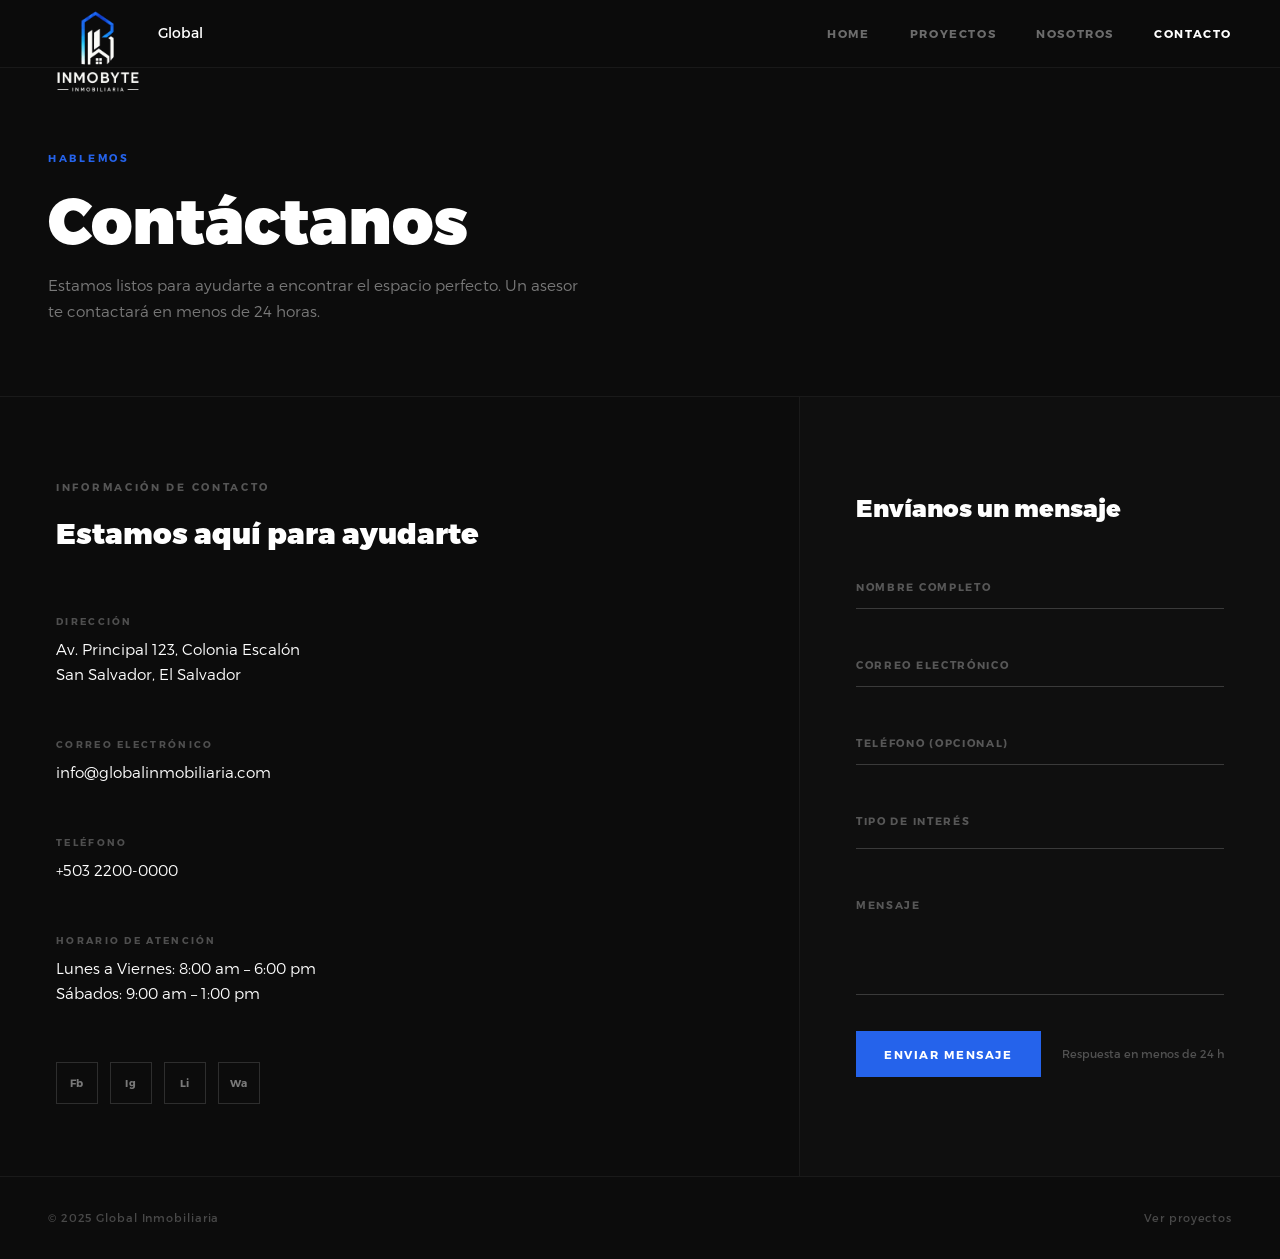
<file: pages/contacto.html>
<!DOCTYPE html>
<html lang="es">
<head>
  <title>Contacto – Global Inmobiliaria</title>
  <meta charset="utf-8">
  <meta name="viewport" content="width=device-width, initial-scale=1">
  <link rel="stylesheet" href="../assets/css/main.css">
  <link rel="stylesheet" href="../assets/css/pages.css">
  <link rel="stylesheet" href="../assets/css/modules/contactPage.css">

</head>
<body>
<header class="pg-header">
  <a class="pg-header__logo" href="../index.html">
    <img src="../assets/img/logo.png" alt="Global">
    <span>Global</span>
  </a>
  <ul class="pg-header__nav">
    <li><a href="../index.html">Home</a></li>
    <li><a href="proyectos.html">Proyectos</a></li>
    <li><a href="nosotros.html">Nosotros</a></li>
    <li><a href="contacto.html" class="is-active">Contacto</a></li>
  </ul>
</header>

<main class="pg-wrap">
  <section class="pg-hero">
    <p class="pg-hero__eyebrow">Hablemos</p>
    <h1 class="pg-hero__title">Contáctanos</h1>
    <p class="pg-hero__sub">Estamos listos para ayudarte a encontrar el espacio perfecto. Un asesor te contactará en menos de 24 horas.</p>
  </section>

  <div class="contact-wrap">
    <!-- Info -->
    <div class="c-info">
      <div>
        <p class="pg-section__eyebrow">Información de contacto</p>
        <h2 class="pg-section__title" style="font-size:1.8rem;margin-bottom:0;">Estamos aquí para ayudarte</h2>
        <div class="c-details">
          <div>
            <p class="c-detail__label">Dirección</p>
            <span class="c-detail__val">Av. Principal 123, Colonia Escalón<br>San Salvador, El Salvador</span>
          </div>
          <div>
            <p class="c-detail__label">Correo electrónico</p>
            <a class="c-detail__val" href="mailto:info@globalinmobiliaria.com">info@globalinmobiliaria.com</a>
          </div>
          <div>
            <p class="c-detail__label">Teléfono</p>
            <a class="c-detail__val" href="tel:+50322000000">+503 2200-0000</a>
          </div>
          <div>
            <p class="c-detail__label">Horario de atención</p>
            <span class="c-detail__val">Lunes a Viernes: 8:00 am – 6:00 pm<br>Sábados: 9:00 am – 1:00 pm</span>
          </div>
        </div>
        <div class="socials">
          <a class="social" href="#0">Fb</a>
          <a class="social" href="#0">Ig</a>
          <a class="social" href="#0">Li</a>
          <a class="social" href="#0">Wa</a>
        </div>
      </div>
    </div>

    <!-- Formulario -->
    <div class="c-form-col">
      <h2>Envíanos un mensaje</h2>
      <form id="contact-form" novalidate>
        <div class="form-group">
          <input type="text" id="nombre" autocomplete="off">
          <label for="nombre">Nombre completo</label>
        </div>
        <div class="form-group">
          <input type="email" id="email" autocomplete="off">
          <label for="email">Correo electrónico</label>
        </div>
        <div class="form-group">
          <input type="tel" id="telefono" autocomplete="off">
          <label for="telefono">Teléfono (opcional)</label>
        </div>
        <div class="form-group">
          <select id="interes">
            <option value="" disabled selected></option>
            <option value="residencial">Residencial</option>
            <option value="comercial">Comercial</option>
            <option value="inversion">Inversión</option>
            <option value="otro">Otro</option>
          </select>
          <label for="interes">Tipo de interés</label>
        </div>
        <div class="form-group">
          <textarea id="mensaje"></textarea>
          <label for="mensaje">Mensaje</label>
        </div>
        <div class="submit-row">
          <button type="submit" class="btn btn--solid">Enviar mensaje</button>
          <span class="submit-note">Respuesta en menos de 24 h</span>
        </div>
        <div class="success-msg" id="success-msg">
          ✓ Mensaje enviado. Un asesor te contactará pronto.
        </div>
      </form>
    </div>
  </div>
</main>

<footer class="pg-footer">
  <span>© 2025 Global Inmobiliaria</span>
  <a href="proyectos.html">Ver proyectos</a>
</footer>

<script src="https://ajax.googleapis.com/ajax/libs/jquery/2.2.4/jquery.min.js"></script>
<script>window.jQuery || document.write('<script src="../assets/js/vendor/jquery-2.2.4.min.js"><\/script>')</script>
<script>
// Label flotante
$('.form-group input, .form-group textarea, .form-group select').on('input change blur', function(){
  $(this).val() ? $(this).addClass('filled') : $(this).removeClass('filled');
});
// Submit demo
$('#contact-form').on('submit', function(e){
  e.preventDefault();
  $('#success-msg').fadeIn();
  this.reset();
  $('.form-group input, .form-group textarea, .form-group select').removeClass('filled');
  setTimeout(function(){ $('#success-msg').fadeOut(); }, 5000);
});
</script>
</body>
</html>
</file>
<file: assets/css/main.css>
/* Main compiled stylesheet kept as the active runtime CSS to avoid visual regressions. */

@font-face {
    font-family: 'Montserrat';
    src: url("fonts/Montserrat-Black.eot");
    src: local("☺"), url("fonts/Montserrat-Black.woff") format("woff"), url("fonts/Montserrat-Black.ttf") format("truetype"), url("fonts/Montserrat-Black.svg") format("svg");
    font-weight: 900;
    font-style: normal
}

@font-face {
    font-family: 'Montserrat';
    src: url("fonts/Montserrat-Bold.eot");
    src: local("☺"), url("fonts/Montserrat-Bold.woff") format("woff"), url("fonts/Montserrat-Bold.ttf") format("truetype"), url("fonts/Montserrat-Bold.svg") format("svg");
    font-weight: 700;
    font-style: normal
}

@font-face {
    font-family: 'Montserrat';
    src: url("fonts/Montserrat-Regular.eot");
    src: local("☺"), url("fonts/Montserrat-Regular.woff") format("woff"), url("fonts/Montserrat-Regular.ttf") format("truetype"), url("fonts/Montserrat-Regular.svg") format("svg");
    font-weight: 400;
    font-style: normal
}

@font-face {
    font-family: 'Montserrat';
    src: url("fonts/Montserrat-Light.eot");
    src: local("☺"), url("fonts/Montserrat-Light.woff") format("woff"), url("fonts/Montserrat-Light.ttf") format("truetype"), url("fonts/Montserrat-Light.svg") format("svg");
    font-weight: 300;
    font-style: normal
}

html {
    font-family: sans-serif;
    -ms-text-size-adjust: 100%;
    -webkit-text-size-adjust: 100%
}

body {
    margin: 0
}

article, aside, details, figcaption, figure, footer, header, hgroup, main, menu, nav, section, summary {
    display: block
}

audio, canvas, progress, video {
    display: inline-block;
    vertical-align: baseline
}

audio:not([controls]) {
    display: none;
    height: 0
}

[hidden], template {
    display: none
}

a {
    background-color: transparent
}

a:active, a:hover {
    outline: 0
}

abbr[title] {
    border-bottom: 1px dotted
}

b, strong {
    font-weight: bold
}

dfn {
    font-style: italic
}

h1 {
    font-size: 2em;
    margin: 0.67em 0
}

mark {
    background: #ff0;
    color: #000
}

small {
    font-size: 80%
}

sub, sup {
    font-size: 75%;
    line-height: 0;
    position: relative;
    vertical-align: baseline
}

sup {
    top: -0.5em
}

sub {
    bottom: -0.25em
}

img {
    border: 0
}

svg:not(:root) {
    overflow: hidden
}

figure {
    margin: 1em 40px
}

hr {
    box-sizing: content-box;
    height: 0
}

pre {
    overflow: auto
}

code, kbd, pre, samp {
    font-family: monospace, monospace;
    font-size: 1em
}

button, input, optgroup, select, textarea {
    color: inherit;
    font: inherit;
    margin: 0
}

button {
    overflow: visible
}

button, select {
    text-transform: none
}

button, html input[type="button"], input[type="reset"], input[type="submit"] {
    -webkit-appearance: button;
    cursor: pointer
}

button[disabled], html input[disabled] {
    cursor: default
}

button::-moz-focus-inner, input::-moz-focus-inner {
    border: 0;
    padding: 0
}

input {
    line-height: normal
}

input[type="checkbox"], input[type="radio"] {
    box-sizing: border-box;
    padding: 0
}

input[type="number"]::-webkit-inner-spin-button, input[type="number"]::-webkit-outer-spin-button {
    height: auto
}

input[type="search"] {
    -webkit-appearance: textfield;
    box-sizing: content-box
}

input[type="search"]::-webkit-search-cancel-button, input[type="search"]::-webkit-search-decoration {
    -webkit-appearance: none
}

fieldset {
    border: 1px solid #c0c0c0;
    margin: 0 2px;
    padding: 0.35em 0.625em 0.75em
}

legend {
    border: 0;
    padding: 0
}

textarea {
    overflow: auto
}

optgroup {
    font-weight: bold
}

table {
    border-collapse: collapse;
    border-spacing: 0
}

td, th {
    padding: 0
}

::-moz-selection {
    background: #FFF498
}

::selection {
    background: #FFF498
}

::-moz-selection {
    background: #FFF498
}

img::-moz-selection {
    background: transparent
}

img::selection {
    background: transparent
}

img::-moz-selection {
    background: transparent
}

body {
    -webkit-tap-highlight-color: #FFF498
}

body {
    background-color: #0c0c0c;
    font-size: 14px;
    line-height: 1.6;
    font-family: "Montserrat", sans-serif;
    color: #fff;
    -webkit-font-smoothing: antialiased;
    -webkit-text-size-adjust: 100%
}

.l-viewport {
    position: relative;
    width: 100%;
    height: 100vh;
    box-shadow: 0 0 45px 5px rgba(0, 0, 0, 0.85);
    overflow: hidden
}

.l-wrapper {
    position: relative;
    width: 1440px;
    max-width: 90%;
    height: 100%;
    margin: 0 auto
}

.l-side-nav {
    position: absolute;
    left: 0;
    display: -webkit-box;
    display: -webkit-flex;
    display: -ms-flexbox;
    display: flex;
    height: 100%;
    -webkit-box-align: center;
    -webkit-align-items: center;
    -ms-flex-align: center;
    align-items: center
}

.l-side-nav::before {
    content: "";
    position: absolute;
    top: 50%;
    left: 0;
    -webkit-transform: translateY(-50%);
    transform: translateY(-50%);
    width: 2px;
    height: 70%;
    max-height: 750px;
    background-color: #555;
    opacity: .35;
    z-index: 10
}

@media (max-width: 1180px) {
    .l-side-nav {
        display: none
    }
}

.l-main-content {
    position: relative;
    width: 100%;
    height: 100%;
    margin: 0;
    padding: 0;
    list-style: none
}

.l-section {
    position: absolute;
    width: 100%;
    height: 100%
}

.device-notification {
    display: none;
    position: fixed;
    top: 0;
    left: 0;
    width: 100%;
    height: 100%;
    -webkit-box-orient: vertical;
    -webkit-box-direction: normal;
    -webkit-flex-direction: column;
    -ms-flex-direction: column;
    flex-direction: column;
    -webkit-box-align: center;
    -webkit-align-items: center;
    -ms-flex-align: center;
    -ms-grid-row-align: center;
    align-items: center;
    -webkit-box-pack: center;
    -webkit-justify-content: center;
    -ms-flex-pack: center;
    justify-content: center;
    background-color: #0c0c0c;
    z-index: 12
}

.device-notification--logo {
    display: -webkit-box;
    display: -webkit-flex;
    display: -ms-flexbox;
    display: flex;
    -webkit-box-align: center;
    -webkit-align-items: center;
    -ms-flex-align: center;
    align-items: center;
    text-decoration: none;
    color: #fff
}

.device-notification--logo p {
    margin: 0 0 0 10px;
    font-size: 16px;
    font-weight: 700;
    text-transform: uppercase
}

.device-notification--logo img {
    width: 30px;
}

.device-notification--message {
    width: 70%;
    margin: 30px 0 0 0;
    font-weight: 700;
    text-align: center
}

@media (max-width: 767px) and (min-width: 601px) and (max-height: 680px) {
    .device-notification {
        display: -webkit-box;
        display: -webkit-flex;
        display: -ms-flexbox;
        display: flex
    }
}

@media (max-width: 600px) and (min-width: 480px) and (max-height: 580px) {
    .device-notification {
        display: -webkit-box;
        display: -webkit-flex;
        display: -ms-flexbox;
        display: flex
    }
}

@media (max-width: 736px) and (min-width: 360px) and (orientation: landscape) {
    .device-notification {
        display: -webkit-box;
        display: -webkit-flex;
        display: -ms-flexbox;
        display: flex
    }
}

@media (max-width: 359px) {
    .device-notification {
        display: -webkit-box;
        display: -webkit-flex;
        display: -ms-flexbox;
        display: flex
    }
}

.section {
    opacity: 0;
    visibility: hidden;
    -webkit-transition: opacity .4s ease-in-out, visibility 0s .4s;
    transition: opacity .4s ease-in-out, visibility 0s .4s
}

.section--is-active {
    opacity: 1;
    visibility: visible;
    z-index: 1;
    -webkit-transition: opacity .4s ease-in-out .4s;
    transition: opacity .4s ease-in-out .4s
}

.section--next {
    -webkit-transform: translateY(-45px);
    transform: translateY(-45px);
    -webkit-transition: -webkit-transform .4s ease-in-out;
    transition: -webkit-transform .4s ease-in-out;
    transition: transform .4s ease-in-out;
    transition: transform .4s ease-in-out, -webkit-transform .4s ease-in-out
}

.section--prev {
    -webkit-transform: translateY(45px);
    transform: translateY(45px);
    -webkit-transition: -webkit-transform .4s ease-in-out;
    transition: -webkit-transform .4s ease-in-out;
    transition: transform .4s ease-in-out;
    transition: transform .4s ease-in-out, -webkit-transform .4s ease-in-out
}

.header {
    position: absolute;
    top: 0;
    left: 0;
    display: -webkit-box;
    display: -webkit-flex;
    display: -ms-flexbox;
    display: flex;
    width: 100%;
    height: 70px;
    -webkit-box-align: center;
    -webkit-align-items: center;
    -ms-flex-align: center;
    align-items: center;
    -webkit-box-pack: justify;
    -webkit-justify-content: space-between;
    -ms-flex-pack: justify;
    justify-content: space-between;
    z-index: 10
}

.header--logo {
    display: -webkit-box;
    display: -webkit-flex;
    display: -ms-flexbox;
    display: flex;
    -webkit-box-align: center;
    -webkit-align-items: center;
    -ms-flex-align: center;
    align-items: center;
    text-decoration: none;
    color: #fff
}

.header--logo p {
    margin: 0 0 0 10px;
    font-size: 16px;
    font-weight: 700;
    text-transform: uppercase
}
.header--logo img{
    width: 100px;
    padding-top:40px;
}

.header--nav-toggle {
    display: -webkit-box;
    display: -webkit-flex;
    display: -ms-flexbox;
    display: flex;
    width: 50px;
    height: 50px;
    -webkit-box-orient: vertical;
    -webkit-box-direction: normal;
    -webkit-flex-direction: column;
    -ms-flex-direction: column;
    flex-direction: column;
    -webkit-box-align: center;
    -webkit-align-items: center;
    -ms-flex-align: center;
    align-items: center;
    -webkit-box-pack: center;
    -webkit-justify-content: center;
    -ms-flex-pack: center;
    justify-content: center;
    cursor: pointer
}

.header--nav-toggle span, .header--nav-toggle::before, .header--nav-toggle::after {
    content: "";
    position: relative;
    width: 16px;
    height: 2px;
    background-color: #fff
}

.header--nav-toggle::before {
    bottom: 5px;
    width: 23px
}

.header--nav-toggle::after {
    top: 5px;
    width: 23px
}

.header--cta {
    position: absolute;
    top: 50%;
    left: 50%;
    -webkit-transform: translate(-50%, -50%);
    transform: translate(-50%, -50%);
    padding: 0 20px;
    line-height: 30px;
    text-decoration: none;
    color: #fff;
    font-weight: 700;
    text-transform: uppercase;
    background-color: #0f33ff;
    border: none;
    opacity: 0;
    visibility: hidden;
    -webkit-transition: opacity .4s ease-in-out, visibility 0s .4s;
    transition: opacity .4s ease-in-out, visibility 0s .4s
}

.header--cta:focus {
    outline: none
}

.header--cta.is-active {
    opacity: 1;
    visibility: visible;
    -webkit-transition: opacity .4s ease-in-out .4s;
    transition: opacity .4s ease-in-out .4s
}

@media (max-width: 767px) {
    .header--cta {
        display: none
    }
}

.side-nav {
    position: relative;
    display: -webkit-box;
    display: -webkit-flex;
    display: -ms-flexbox;
    display: flex;
    width: 100px;
    height: 70%;
    max-height: 750px;
    -webkit-box-orient: vertical;
    -webkit-box-direction: normal;
    -webkit-flex-direction: column;
    -ms-flex-direction: column;
    flex-direction: column;
    -webkit-justify-content: space-around;
    -ms-flex-pack: distribute;
    justify-content: space-around;
    margin: 0;
    padding: 0;
    list-style-position: inside;
    z-index: 10
}

.side-nav > li {
    position: relative;
    top: -5px;
    color: #fff;
    font-size: 6px;
    cursor: pointer
}

.side-nav > li span {
    position: relative;
    top: 3px;
    left: 10px;
    color: #fff;
    font-size: 14px;
    font-weight: 300;
    opacity: 0;
    visibility: hidden
}

.side-nav > li::before {
    position: absolute;
    top: 3px;
    left: 10px;
    color: #555;
    font-size: 14px;
    font-weight: 300
}

.side-nav li:nth-child(1)::before {
    content: "01"
}

.side-nav li:nth-child(2)::before {
    content: "02"
}

.side-nav li:nth-child(3)::before {
    content: "03"
}

.side-nav li:nth-child(4)::before {
    content: "04"
}

.side-nav li:nth-child(5)::before {
    content: "05"
}

.side-nav li.is-active {
    color: #0f33ff;
    -webkit-transition: color .4s ease-in-out;
    transition: color .4s ease-in-out
}

.side-nav li.is-active span {
    opacity: 1;
    visibility: visible;
    -webkit-transition: opacity .4s ease-in-out;
    transition: opacity .4s ease-in-out
}

.side-nav li.is-active::before {
    left: -33px;
    color: #fff
}

.intro {
    position: relative;
    display: -webkit-box;
    display: -webkit-flex;
    display: -ms-flexbox;
    display: flex;
    width: 900px;
    max-width: 75%;
    height: 100%;
    -webkit-box-orient: vertical;
    -webkit-box-direction: normal;
    -webkit-flex-direction: column;
    -ms-flex-direction: column;
    flex-direction: column;
    -webkit-box-pack: center;
    -webkit-justify-content: center;
    -ms-flex-pack: center;
    justify-content: center;
    margin: 0 auto
}

@media (max-width: 1180px) {
    .intro {
        max-width: 100%
    }
}

.intro--banner {
    position: relative;
    height: 475px
}

.intro--banner::before {
    content: "";
    position: absolute;
    bottom: 20px;
    left: -15px;
    right: 0;
    height: 2px;
    background-color: #282828
}

.intro--banner::after {
    content: "";
    position: absolute;
    bottom: 18px;
    left: 0;
    width: 30px;
    height: 4px;
    background-color: #0f33ff
}

.intro--banner h1 {
    position: relative;
    font-size: 68px;
    font-weight: 900;
    line-height: 1;
    z-index: 1
}

.intro--banner button {
    position: relative;
    padding: 5px 17px 5px 12px;
    font-weight: 700;
    text-transform: uppercase;
    background-color: transparent;
    border: none
}

.intro--banner button .btn-background {
    position: absolute;
    top: 0;
    left: 23px;
    right: 0;
    height: 100%;
    background-color: #0f33ff;
    z-index: -1;
    -webkit-transition: left .2s ease-in-out;
    transition: left .2s ease-in-out
}

.intro--banner button:hover .btn-background {
    left: 0
}

.intro--banner button:focus {
    outline: none
}

.intro--banner button svg {
    position: relative;
    left: 5px;
    width: 15px;
    fill: #fff
}

.intro--banner img {
    position: absolute;
    bottom: 21px;
    right: -12px;
    width: 600px;
    max-width: 50vw;
    height: auto;
    object-fit: contain;
}

.intro--options {
    display: -webkit-box;
    display: -webkit-flex;
    display: -ms-flexbox;
    display: flex;
    -webkit-box-pack: justify;
    -webkit-justify-content: space-between;
    -ms-flex-pack: justify;
    justify-content: space-between;
    margin: 0;
    padding: 0;
    list-style: none
}

.intro--options > a {
    max-width: 250px;
    text-decoration: none;
    color: #FFFFFF;
    -webkit-transition: color .2s ease-in-out;
    transition: color .2s ease-in-out
}

.intro--options > a:hover {
    color: #6479f0
}

.intro--options h3 {
    font-size: 16px;
    text-transform: uppercase
}

.intro--options p {
    margin-bottom: 0
}

@media (max-width: 900px) {
    .intro--banner {
        height: 380px
    }

    .intro--banner h1 {
        font-size: 55px
    }

    .intro--banner img {
        width: 430px
    }

    .intro--options > a {
        margin-right: 30px
    }

    .intro--options > a:last-child {
        margin-right: 0
    }
}

@media (max-width: 767px) {
    .intro--banner {
        height: 305px
    }

    .intro--banner h1 {
        font-size: 44px
    }

    .intro--banner img {
        width: 330px
    }

    .intro--options {
        display: block
    }

    .intro--options > a {
        display: block;
        max-width: 100%;
        margin: 0 0 30px 0
    }

    .intro--options > a:last-child {
        margin-bottom: 0
    }
}

@media (max-width: 600px) {
    .intro--banner {
        height: 360px
    }

    .intro--banner h1 {
        font-size: 55px
    }

    .intro--banner img {
        display: none
    }
}

@media (max-width: 600px) and (max-height: 750px) {
    .intro--banner {
        height: auto
    }

    .intro--banner::before, .intro--banner::after {
        display: none
    }

    .intro--banner h1 {
        margin-top: 0
    }

    .intro--options {
        display: none
    }
}

.work {
    position: relative;
    display: -webkit-box;
    display: -webkit-flex;
    display: -ms-flexbox;
    display: flex;
    width: 960px;
    max-width: 80%;
    height: 100%;
    -webkit-box-orient: vertical;
    -webkit-box-direction: normal;
    -webkit-flex-direction: column;
    -ms-flex-direction: column;
    flex-direction: column;
    -webkit-box-pack: center;
    -webkit-justify-content: center;
    -ms-flex-pack: center;
    justify-content: center;
    margin: 0 auto
}

@media (max-width: 1180px) {
    .work {
        max-width: 100%
    }
}

.work h2 {
    margin: 0 0 20px 0;
    font-size: 30px;
    text-align: center
}

.work--lockup {
    position: relative
}

.work--lockup .slider {
    position: relative;
    display: -webkit-box;
    display: -webkit-flex;
    display: -ms-flexbox;
    display: flex;
    width: 80%;
    margin: 0 auto;
    padding: 0;
    list-style: none
}

.work--lockup .slider--item {
    position: absolute;
    display: none;
    text-align: center
}

.work--lockup .slider--item a {
    text-decoration: none;
    color: #858585
}

.work--lockup .slider--item-title {
    margin-top: 10px;
    font-size: 12px;
    font-weight: 700;
    text-transform: uppercase
}

.work--lockup .slider--item-description {
    display: none;
    max-width: 250px;
    margin: 0 auto
}

.work--lockup .slider--item-image {
    width: 150px;
    height: 150px;
    margin: 0 auto;
    border-radius: 50%;
    overflow: hidden
}

.work--lockup .slider--item-image img {
    width: 100%
}

.work--lockup .slider--item-left {
    top: 50%;
    left: 0;
    -webkit-transform: translateY(-50%);
    transform: translateY(-50%);
    display: block
}

.work--lockup .slider--item-right {
    top: 50%;
    right: 0;
    -webkit-transform: translateY(-50%);
    transform: translateY(-50%);
    display: block
}

.work--lockup .slider--item-center {
    position: relative;
    top: 30px;
    left: 50%;
    -webkit-transform: translateX(-50%);
    transform: translateX(-50%);
    display: block
}

.work--lockup .slider--item-center a {
    color: #fff
}

.work--lockup .slider--item-center .slider--item-title {
    margin-top: 25px;
    font-size: 16px
}

.work--lockup .slider--item-center .slider--item-description {
    display: block
}

.work--lockup .slider--item-center .slider--item-image {
    width: 300px;
    height: 300px
}

.work--lockup .slider--next, .work--lockup .slider--prev {
    position: absolute;
    top: 160px;
    display: -webkit-box;
    display: -webkit-flex;
    display: -ms-flexbox;
    display: flex;
    width: 50px;
    height: 50px;
    -webkit-box-align: center;
    -webkit-align-items: center;
    -ms-flex-align: center;
    align-items: center;
    -webkit-box-pack: center;
    -webkit-justify-content: center;
    -ms-flex-pack: center;
    justify-content: center;
    background-color: #282828;
    border-radius: 50%;
    cursor: pointer
}

.work--lockup .slider--next svg, .work--lockup .slider--prev svg {
    width: 20px;
    fill: #fff
}

.work--lockup .slider--next {
    right: 0
}

.work--lockup .slider--prev {
    left: 0
}

@media (max-width: 900px) {
    .work--lockup .slider--item-image {
        width: 120px;
        height: 120px
    }

    .work--lockup .slider--item-center .slider--item-image {
        width: 240px;
        height: 240px
    }

    .work--lockup .slider--next, .work--lockup .slider--prev {
        top: 130px
    }
}

@media (max-width: 767px) {
    .work--lockup .slider {
        width: 75%
    }

    .work--lockup .slider--item-image {
        width: 90px;
        height: 90px
    }

    .work--lockup .slider--item-center .slider--item-image {
        width: 190px;
        height: 190px
    }

    .work--lockup .slider--next, .work--lockup .slider--prev {
        top: 105px
    }
}

@media (max-width: 600px) {
    .work--lockup .slider {
        width: auto
    }

    .work--lockup .slider--item-left, .work--lockup .slider--item-right {
        display: none
    }
}

.about {
    position: relative;
    display: -webkit-box;
    display: -webkit-flex;
    display: -ms-flexbox;
    display: flex;
    width: 900px;
    max-width: 75%;
    height: 100%;
    -webkit-box-orient: vertical;
    -webkit-box-direction: normal;
    -webkit-flex-direction: column;
    -ms-flex-direction: column;
    flex-direction: column;
    -webkit-box-pack: center;
    -webkit-justify-content: center;
    -ms-flex-pack: center;
    justify-content: center;
    margin: 0 auto
}

@media (max-width: 1180px) {
    .about {
        max-width: 100%
    }
}

.about--banner {
    position: relative;
    height: 475px
}

.about--banner::before {
    content: "";
    position: absolute;
    top: 20px;
    left: 200px;
    -webkit-transform: rotate(-25deg);
    transform: rotate(-25deg);
    border: 5px solid #0f33ff;
    border-right-color: transparent;
    border-bottom-color: transparent
}

.about--banner::after {
    content: "";
    position: absolute;
    top: 75px;
    left: 400px;
    -webkit-transform: rotate(45deg);
    transform: rotate(45deg);
    width: 10px;
    height: 10px;
    background-color: #0f33ff
}

.about--banner h2 {
    position: relative;
    margin-top: 35px;
    font-size: 68px;
    font-weight: 900;
    line-height: 1;
    z-index: 1
}

.about--banner h2::before {
    content: "";
    position: absolute;
    top: 60px;
    left: 268px;
    width: 30px;
    height: 30px;
    background-color: #0f33ff;
    border-radius: 50%
}

.about--banner h2::after {
    content: "";
    position: absolute;
    top: 255px;
    left: 255px;
    width: 10px;
    height: 10px;
    background-color: #0f33ff
}

.about--banner a {
    padding: 5px 17px 5px 0;
    text-decoration: none;
    color: #fff;
    font-weight: 700;
    text-transform: uppercase;
    background-color: transparent
}

.about--banner a:hover svg {
    left: 10px
}

.about--banner a svg {
    position: relative;
    left: 5px;
    width: 15px;
    fill: #fff;
    -webkit-transition: left .2s ease-in-out;
    transition: left .2s ease-in-out
}

.about--banner img {
    position: absolute;
    bottom: -90px;
    right: -12px;
    width: 600px;
    max-width: 50vw;
    height: auto;
    object-fit: contain;
}

.about--options {
    display: -webkit-box;
    display: -webkit-flex;
    display: -ms-flexbox;
    display: flex;
    max-width: 600px;
    -webkit-box-pack: justify;
    -webkit-justify-content: space-between;
    -ms-flex-pack: justify;
    justify-content: space-between;
    margin: 0;
    padding: 0;
    list-style: none
}

.about--options > a {
    position: relative;
    width: 150px;
    height: 75px;
    text-decoration: none;
    color: #fff;
    border: 10px solid #0f33ff;
    background-position: center;
    background-size: cover;
    background-repeat: no-repeat
}

.about--options > a:nth-child(1) {
    background-image: url("../img/about1.jpg")
}

.about--options > a:nth-child(2) {
    background-image: url("../img/about2.jpg")
}

.about--options > a:nth-child(3) {
    background-image: url("../img/about3.jpg")
}

.about--options > a:hover h3 {
    bottom: -50px
}

.about--options h3 {
    position: absolute;
    bottom: -38px;
    left: 10px;
    font-size: 16px;
    text-transform: uppercase;
    -webkit-transition: bottom .2s ease-in-out, left .2s ease-in-out;
    transition: bottom .2s ease-in-out, left .2s ease-in-out
}

@media (max-width: 767px) {
    .about--banner {
        height: 305px
    }

    .about--banner::before {
        top: 0;
        left: 125px
    }

    .about--banner::after {
        top: 35px;
        left: 260px
    }

    .about--banner h2 {
        margin-top: 10px;
        font-size: 44px
    }

    .about--banner h2::before {
        top: 28px;
        left: 168px
    }

    .about--banner h2::after {
        top: 163px;
        left: 163px
    }

    .about--banner img {
        width: 315px
    }
}

@media (max-width: 600px) {
    .about--banner {
        height: auto
    }

    .about--banner::before {
        left: 155px
    }

    .about--banner::after {
        left: 310px
    }

    .about--banner h2 {
        margin-top: 0;
        font-size: 55px
    }

    .about--banner h2::before {
        top: 43px;
        left: 214px
    }

    .about--banner h2::after {
        top: 205px;
        left: 205px
    }

    .about--banner img {
        display: none
    }

    .about--options {
        display: none
    }
}

.contact {
    position: fixed;
    top: 0;
    left: 0;
    width: 100%;
    height: 100%;
    background-image: url("../img/map-El-Salvador.png");
    background-position: center;
    background-size: cover;
    background-repeat: no-repeat
}

.contact--lockup {
    position: relative;
    display: -webkit-box;
    display: -webkit-flex;
    display: -ms-flexbox;
    display: flex;
    width: 900px;
    max-width: 75%;
    height: 100%;
    -webkit-box-align: center;
    -webkit-align-items: center;
    -ms-flex-align: center;
    align-items: center;
    -webkit-box-pack: end;
    -webkit-justify-content: flex-end;
    -ms-flex-pack: end;
    justify-content: flex-end;
    margin: 0 auto
}

@media (max-width: 1180px) {
    .contact--lockup {
        max-width: 90%
    }
}

@media (max-width: 767px) {
    .contact--lockup {
        -webkit-box-pack: center;
        -webkit-justify-content: center;
        -ms-flex-pack: center;
        justify-content: center
    }
}

.contact--lockup .modal {
    padding: 45px 45px;
    text-align: center;
    background-color: #0c0c0c;
    box-shadow: 0 0 30px 0 rgba(0, 0, 0, 0.75)
}

.contact--lockup .modal--information p, .contact--lockup .modal--information a {
    display: block;
    margin: 14px 0;
    text-decoration: none;
    color: #fff;
    font-weight: 700
}

.contact--lockup .modal--information p {
    margin-top: 0
}

.contact--lockup .modal--options {
    margin: 0;
    padding: 0;
    list-style: none
}

.contact--lockup .modal--options > li {
    width: 130px;
    margin: 0 auto 25px auto
}

.contact--lockup .modal--options li:nth-child(1) {
    background-color: #1769ff
}

.contact--lockup .modal--options li:nth-child(2) {
    background-color: #ea4c89
}

.contact--lockup .modal--options li:nth-child(3) {
    margin-bottom: 0;
    background-color: #0f33ff;
    text-transform: uppercase
}

.contact--lockup .modal--options a {
    display: block;
    width: 100%;
    padding: 8px 0;
    text-decoration: none;
    color: #fff;
    font-weight: 700
}

.hire {
    position: relative;
    display: -webkit-box;
    display: -webkit-flex;
    display: -ms-flexbox;
    display: flex;
    width: 700px;
    max-width: 75%;
    height: 100%;
    -webkit-box-orient: vertical;
    -webkit-box-direction: normal;
    -webkit-flex-direction: column;
    -ms-flex-direction: column;
    flex-direction: column;
    -webkit-box-pack: center;
    -webkit-justify-content: center;
    -ms-flex-pack: center;
    justify-content: center;
    margin: 0 auto
}

@media (max-width: 1180px) {
    .hire {
        max-width: 100%
    }
}

.hire h2 {
    margin: 0 0 20px 0;
    font-size: 30px;
    text-align: center
}

.work-request {
    display: -webkit-box;
    display: -webkit-flex;
    display: -ms-flexbox;
    display: flex;
    width: 100%;
    -webkit-box-orient: vertical;
    -webkit-box-direction: normal;
    -webkit-flex-direction: column;
    -ms-flex-direction: column;
    flex-direction: column;
    -webkit-box-align: center;
    -webkit-align-items: center;
    -ms-flex-align: center;
    align-items: center;
    color: #fff
}

.work-request input[type="submit"] {
    width: 400px;
    max-width: 100%;
    line-height: 50px;
    font-size: 16px;
    font-weight: 700;
    text-transform: uppercase;
    background-color: #0f33ff;
    border: none;
    border-radius: 0
}

.work-request input[type="submit"]:focus {
    outline: none
}

.work-request--options {
    display: -webkit-box;
    display: -webkit-flex;
    display: -ms-flexbox;
    display: flex;
    width: 100%;
    -webkit-box-orient: vertical;
    -webkit-box-direction: normal;
    -webkit-flex-direction: column;
    -ms-flex-direction: column;
    flex-direction: column;
    -webkit-box-align: center;
    -webkit-align-items: center;
    -ms-flex-align: center;
    align-items: center;
    margin: 30px 0
}

.work-request--options .options-a {
    display: -webkit-box;
    display: -webkit-flex;
    display: -ms-flexbox;
    display: flex;
    width: 100%;
    -webkit-box-pack: justify;
    -webkit-justify-content: space-between;
    -ms-flex-pack: justify;
    justify-content: space-between
}

.work-request--options .options-b {
    display: -webkit-box;
    display: -webkit-flex;
    display: -ms-flexbox;
    display: flex;
    width: 72%;
    -webkit-flex-wrap: wrap;
    -ms-flex-wrap: wrap;
    flex-wrap: wrap;
    -webkit-justify-content: space-around;
    -ms-flex-pack: distribute;
    justify-content: space-around
}

.work-request--options label {
    display: block;
    width: 200px;
    margin-bottom: 30px;
    line-height: 50px;
    font-size: 16px;
    font-weight: 700;
    text-align: center;
    border: 2px solid #fff;
    cursor: pointer;
    -webkit-transition: background-color .2s ease-in-out, border-color .2s ease-in-out;
    transition: background-color .2s ease-in-out, border-color .2s ease-in-out
}

.work-request--options label svg {
    position: relative;
    left: -5px;
    width: 0;
    fill: #fff;
    -webkit-transition: width .2s ease-in-out;
    transition: width .2s ease-in-out
}

.work-request--options input[type="checkbox"] {
    display: none
}

.work-request--options input[type="checkbox"]:checked + label {
    background-color: #0f33ff;
    border-color: #0f33ff
}

.work-request--options input[type="checkbox"]:checked + label svg {
    width: 15px
}

.work-request--information {
    display: -webkit-box;
    display: -webkit-flex;
    display: -ms-flexbox;
    display: flex;
    width: 100%;
    -webkit-box-pack: justify;
    -webkit-justify-content: space-between;
    -ms-flex-pack: justify;
    justify-content: space-between;
    margin-bottom: 60px
}

.work-request--information .information-name, .work-request--information .information-email {
    position: relative;
    width: 45%;
    height: 50px;
    font-size: 30px;
    font-weight: 300
}

.work-request--information input[type="text"], .work-request--information input[type="email"] {
    width: 100%;
    padding: 0 0 5px 0;
    background-color: transparent;
    border: none;
    border-bottom: 1px solid #fff;
    border-radius: 0
}

.work-request--information input[type="text"]:focus, .work-request--information input[type="email"]:focus {
    outline: none;
    background-color: #0c0c0c
}

.work-request--information label {
    position: absolute;
    top: 0;
    left: 0;
    pointer-events: none;
    -webkit-transition: top .2s ease-in-out, font-size .2s ease-in-out;
    transition: top .2s ease-in-out, font-size .2s ease-in-out
}

.work-request--information input:focus + label, .work-request--information input.has-value + label {
    top: -15px;
    font-size: 14px
}

@media (max-width: 767px) {
    .work-request--options {
        -webkit-box-orient: horizontal;
        -webkit-box-direction: normal;
        -webkit-flex-direction: row;
        -ms-flex-direction: row;
        flex-direction: row;
        -webkit-justify-content: space-around;
        -ms-flex-pack: distribute;
        justify-content: space-around
    }

    .work-request--options .options-a, .work-request--options .options-b {
        display: block;
        width: auto
    }
}

@media (max-width: 600px) {
    .work-request--options {
        margin: 20px 0
    }
}

@media (max-width: 600px) and (max-width: 415px) {
    .work-request--options {
        -webkit-box-pack: justify;
        -webkit-justify-content: space-between;
        -ms-flex-pack: justify;
        justify-content: space-between
    }
}

@media (max-width: 600px) {
    .work-request--options label {
        width: 150px;
        margin-bottom: 15px;
        font-size: 14px
    }

    .work-request--options input[type="checkbox"]:checked + label svg {
        width: 12px
    }

    .work-request--information {
        margin-bottom: 30px
    }

    .work-request--information .information-name, .work-request--information .information-email {
        height: 40px;
        font-size: 24px
    }
}

.perspective {
    position: relative;
    width: 100%;
    height: 100%;
    overflow: hidden
}

.perspective--modalview {
    position: fixed;
    -webkit-perspective: 1500px;
    perspective: 1500px
}

.container {
    position: relative;
    -webkit-transform: translateZ(0) translateX(0) rotateY(0deg);
    transform: translateZ(0) translateX(0) rotateY(0deg);
    min-height: 100%;
    outline: 30px solid #0f33ff;
    -webkit-transition: -webkit-transform .4s;
    transition: -webkit-transform .4s;
    transition: transform .4s;
    transition: transform .4s, -webkit-transform .4s
}

.modalview .container {
    position: absolute;
    width: 100%;
    height: 100%;
    overflow: hidden;
    -webkit-backface-visibility: hidden;
    backface-visibility: hidden
}

.effect-rotate-left .container {
    -webkit-transform-origin: 0% 50%;
    transform-origin: 0% 50%;
    -webkit-transition: -webkit-transform .4s;
    transition: -webkit-transform .4s;
    transition: transform .4s;
    transition: transform .4s, -webkit-transform .4s
}

.effect-rotate-left--animate .container {
    -webkit-transform: translateZ(-1800px) translateX(-50%) rotateY(45deg);
    transform: translateZ(-1800px) translateX(-50%) rotateY(45deg);
    outline: 30px solid #0f33ff
}

.outer-nav {
    position: absolute;
    top: 50%;
    left: 55%;
    -webkit-transform: translateY(-50%);
    transform: translateY(-50%);
    -webkit-transform-style: preserve-3d;
    transform-style: preserve-3d;
    margin: 0;
    padding: 0;
    list-style: none;
    text-align: center;
    visibility: hidden;
    -webkit-transition: visibility 0s .2s;
    transition: visibility 0s .2s
}

.outer-nav.is-vis {
    visibility: visible
}

.outer-nav--return {
    position: absolute;
    top: 0;
    left: 0;
    width: 100%;
    height: 100%;
    display: none;
    cursor: pointer;
    z-index: 11
}

.outer-nav--return.is-vis {
    display: block
}

.outer-nav > li {
    -webkit-transform-style: preserve-3d;
    transform-style: preserve-3d;
    -webkit-transform: translateX(350px) translateZ(-1000px);
    transform: translateX(350px) translateZ(-1000px);
    font-size: 55px;
    font-weight: 900;
    opacity: 0;
    cursor: pointer;
    -webkit-transition: opacity .2s, -webkit-transform .2s;
    transition: opacity .2s, -webkit-transform .2s;
    transition: transform .2s, opacity .2s;
    transition: transform .2s, opacity .2s, -webkit-transform .2s
}

.outer-nav > li.is-vis {
    -webkit-transform: translateX(0) translateZ(0);
    transform: translateX(0) translateZ(0);
    opacity: 1;
    -webkit-transition: opacity .4s, -webkit-transform .4s;
    transition: opacity .4s, -webkit-transform .4s;
    transition: transform .4s, opacity .4s;
    transition: transform .4s, opacity .4s, -webkit-transform .4s
}

.outer-nav > li::before {
    content: "";
    position: absolute;
    top: 50%;
    left: 50%;
    -webkit-transform: translate(-50%, -25%);
    transform: translate(-50%, -25%);
    width: 110%;
    height: 15px;
    opacity: 0;
    background-color: #0f33ff
}

.outer-nav > li.is-active::before {
    opacity: 1
}

@media (max-width: 767px) {
    .outer-nav > li {
        font-size: 44px
    }
}

@media (max-width: 600px) {
    .outer-nav > li {
        font-size: 34px
    }
}

.outer-nav li.is-vis:nth-child(2) {
    -webkit-transition-delay: .04s;
    transition-delay: .04s
}

.outer-nav li.is-vis:nth-child(3) {
    -webkit-transition-delay: .08s;
    transition-delay: .08s
}

.outer-nav li.is-vis:nth-child(4) {
    -webkit-transition-delay: .12s;
    transition-delay: .12s
}

.outer-nav li.is-vis:nth-child(5) {
    -webkit-transition-delay: .16s;
    transition-delay: .16s
}
</file>
<file: assets/css/pages.css>
/* =============================================
   ESTILOS COMPARTIDOS – PÁGINAS INTERIORES
   ============================================= */
*, *::before, *::after { box-sizing: border-box; }

body {
  background: #0c0c0c;
  color: #fff;
  font-family: 'Montserrat', sans-serif;
  -webkit-font-smoothing: antialiased;
  margin: 0;
}

/* ── HEADER FIJO ── */
.pg-header {
  position: fixed;
  top: 0; left: 0; right: 0;
  z-index: 200;
  display: flex;
  align-items: center;
  justify-content: space-between;
  height: 68px;
  padding: 0 48px;
  background: rgba(12,12,12,.94);
  backdrop-filter: blur(10px);
  border-bottom: 1px solid rgba(255,255,255,.06);
}
.pg-header__logo {
  display: flex;
  align-items: center;
  gap: 10px;
  text-decoration: none;
  color: #fff;
}
.pg-header__logo img { width: 100px; padding-top:40px; }
/*.pg-header__logo span {
  font-size: .8rem;
  font-weight: 700;
  letter-spacing: .16em;
  text-transform: uppercase;
}*/
.pg-header__nav {
  display: flex;
  align-items: center;
  gap: 40px;
  list-style: none;
  margin: 0; padding: 0;
}
.pg-header__nav a {
  font-size: .72rem;
  font-weight: 700;
  letter-spacing: .14em;
  text-transform: uppercase;
  color: rgba(255,255,255,.4);
  text-decoration: none;
  transition: color .2s;
}
.pg-header__nav a:hover,
.pg-header__nav a.is-active { color: #fff; }

/* ── CONTENIDO ── */
.pg-wrap { padding-top: 68px; min-height: 100vh; }

/* ── HERO DE PÁGINA ── */
.pg-hero {
  padding: 72px 48px 56px;
  border-bottom: 1px solid rgba(255,255,255,.06);
}
.pg-hero__eyebrow {
  font-size: .65rem;
  font-weight: 700;
  letter-spacing: .26em;
  text-transform: uppercase;
  color: #2563eb;
  margin-bottom: 18px;
}
.pg-hero__title {
  font-size: clamp(2.4rem, 5vw, 4.2rem);
  font-weight: 900;
  line-height: 1.04;
  margin: 0 0 20px;
}
.pg-hero__sub {
  font-size: .95rem;
  font-weight: 300;
  color: rgba(255,255,255,.45);
  max-width: 540px;
  line-height: 1.75;
}

/* ── SECCIÓN GENÉRICA ── */
.pg-section {
  padding: 72px 48px;
  border-bottom: 1px solid rgba(255,255,255,.06);
}
.pg-section__eyebrow {
  font-size: .65rem;
  font-weight: 700;
  letter-spacing: .26em;
  text-transform: uppercase;
  color: rgba(255,255,255,.3);
  margin-bottom: 14px;
}
.pg-section__title {
  font-size: clamp(1.6rem, 3vw, 2.6rem);
  font-weight: 900;
  margin: 0 0 24px;
}
.pg-section__body {
  font-size: .9rem;
  font-weight: 300;
  color: rgba(255,255,255,.5);
  line-height: 1.85;
  max-width: 680px;
}

/* ── BOTONES ── */
.btn {
  display: inline-flex;
  align-items: center;
  gap: 10px;
  font-family: 'Montserrat', sans-serif;
  font-size: .72rem;
  font-weight: 700;
  letter-spacing: .14em;
  text-transform: uppercase;
  text-decoration: none;
  padding: 14px 28px;
  border: none;
  cursor: pointer;
  transition: background .2s, transform .15s;
}
.btn--solid { background: #2563eb; color: #fff; }
.btn--solid:hover { background: #1d4ed8; transform: translateX(4px); }
.btn--outline {
  background: transparent;
  color: #fff;
  border: 1px solid rgba(255,255,255,.25);
}
.btn--outline:hover { border-color: #fff; }

/* ── FOOTER ── */
.pg-footer {
  padding: 32px 48px;
  border-top: 1px solid rgba(255,255,255,.06);
  display: flex;
  justify-content: space-between;
  align-items: center;
  font-size: .7rem;
  color: rgba(255,255,255,.25);
  letter-spacing: .08em;
}
.pg-footer a { color: rgba(255,255,255,.25); text-decoration: none; }
.pg-footer a:hover { color: #fff; }

@media (max-width: 768px) {
  .pg-header { padding: 0 24px; }
  .pg-header__nav { display: none; }
  .pg-hero, .pg-section { padding: 48px 24px; }
  .pg-footer { padding: 28px 24px; flex-direction: column; gap: 10px; text-align: center; }
}
</file>
<file: assets/css/modules/contactPage.css>
.contact-wrap { 
        display:grid; 
        grid-template-columns:1fr 480px; 
        min-height:calc(100vh - 68px - 65px); 
    }

    /* Info */
    .c-info { padding:72px 56px; 
        border-right:1px solid rgba(255,255,255,.06); 
        display:flex; flex-direction:column; 
        justify-content:space-between; 
    }
    .c-details { margin-top:48px; 
        display:flex; 
        flex-direction:column; 
        gap:40px; 
    }
    .c-detail__label { 
        font-size:.6rem; 
        font-weight:700; 
        letter-spacing:.24em; 
        text-transform:uppercase; 
        color:rgba(255,255,255,.28); 
        margin-bottom:8px; 
    }
    .c-detail__val { 
        font-size:.95rem; 
        font-weight:300; color:#fff; 
        text-decoration:none; display:block; 
        line-height:1.65; 
        transition:color .2s; 
    }
    a.c-detail__val:hover { 
        color:#2563eb; 
    }
    .socials { 
        display:flex; 
        gap:12px; 
        margin-top:56px; 
    }
    .social { 
        display:flex; 
        align-items:center; 
        justify-content:center; 
        width:42px; height:42px; 
        border:1px solid rgba(255,255,255,.14); 
        color:rgba(255,255,255,.45); 
        text-decoration:none; 
        font-size:.65rem; 
        font-weight:700; letter-spacing:.06em; 
        transition:all .2s; 
    }
    .social:hover { 
        border-color:#2563eb; 
        color:#2563eb; 
    }

    /* Formulario */
    .c-form-col { 
        padding:72px 56px; 
        background:#0f0f0f; 
    }
    .c-form-col h2 { 
        font-size:1.5rem; 
        font-weight:900; 
        margin-bottom:40px; 
    }
    .form-group { 
        position:relative; 
        margin-bottom:36px; 
    }
    .form-group input,
    .form-group textarea,
    .form-group select {
      width:100%; 
      background:transparent; 
      border:none; 
      border-bottom:1px solid rgba(255,255,255,.18);
      color:#fff; 
      font-family:'Montserrat',sans-serif; 
      font-size:.88rem; 
      font-weight:300;
      padding:12px 0; 
      outline:none; 
      transition:border-color .2s; 
      -webkit-appearance: none; 
      appearance: none;
      resize:none;
    }
    .form-group select option { 
        background:#111; 
    }
    .form-group input:focus, .form-group textarea:focus, .form-group select:focus { border-bottom-color:#2563eb; }
    .form-group label {
      position:absolute; 
      top:12px; left:0; 
      font-size:.66rem; 
      font-weight:700;
      letter-spacing:.16em; 
      text-transform:uppercase; 
      color:rgba(255,255,255,.3);
      pointer-events:none; 
      transition:all .22s;
    }
    .form-group input:focus ~ label,
    .form-group input.filled ~ label,
    .form-group textarea:focus ~ label,
    .form-group textarea.filled ~ label,
    .form-group select:focus ~ label,
    .form-group select.filled ~ label {
      top:-14px; 
      font-size:.58rem; 
      color:#2563eb;
    }
    .form-group textarea { 
        min-height:110px; 
        display:block; }
    .submit-row { 
        display:flex; 
        align-items:center; 
        justify-content:space-between; 
        margin-top:8px; 
    }

    .submit-note { 
        font-size:.7rem; 
        color:rgba(255,255,255,.28); 
    }
    .success-msg { 
        display:none; 
        margin-top:20px; 
        padding:16px 20px; 
        border:1px solid rgba(37,99,235,.4); 
        background:rgba(37,99,235,.08); 
        font-size:.82rem; 
        color:rgba(255,255,255,.7); 
    }

    @media(max-width:900px) {
      .contact-wrap { 
        grid-template-columns:1fr; 
    }
      .c-info { 
        border-right:none; 
        border-bottom:1px solid rgba(255,255,255,.06); 
        padding:56px 32px; 
    }
      .c-form-col { 
        padding:56px 32px; 
    }
    }
    @media(max-width:560px) {
      .c-info, .c-form-col { 
        padding:40px 24px; 
    }
      .submit-row { 
        flex-direction:column; 
        gap:16px; 
        align-items:flex-start; 
    }
    }
</file>
